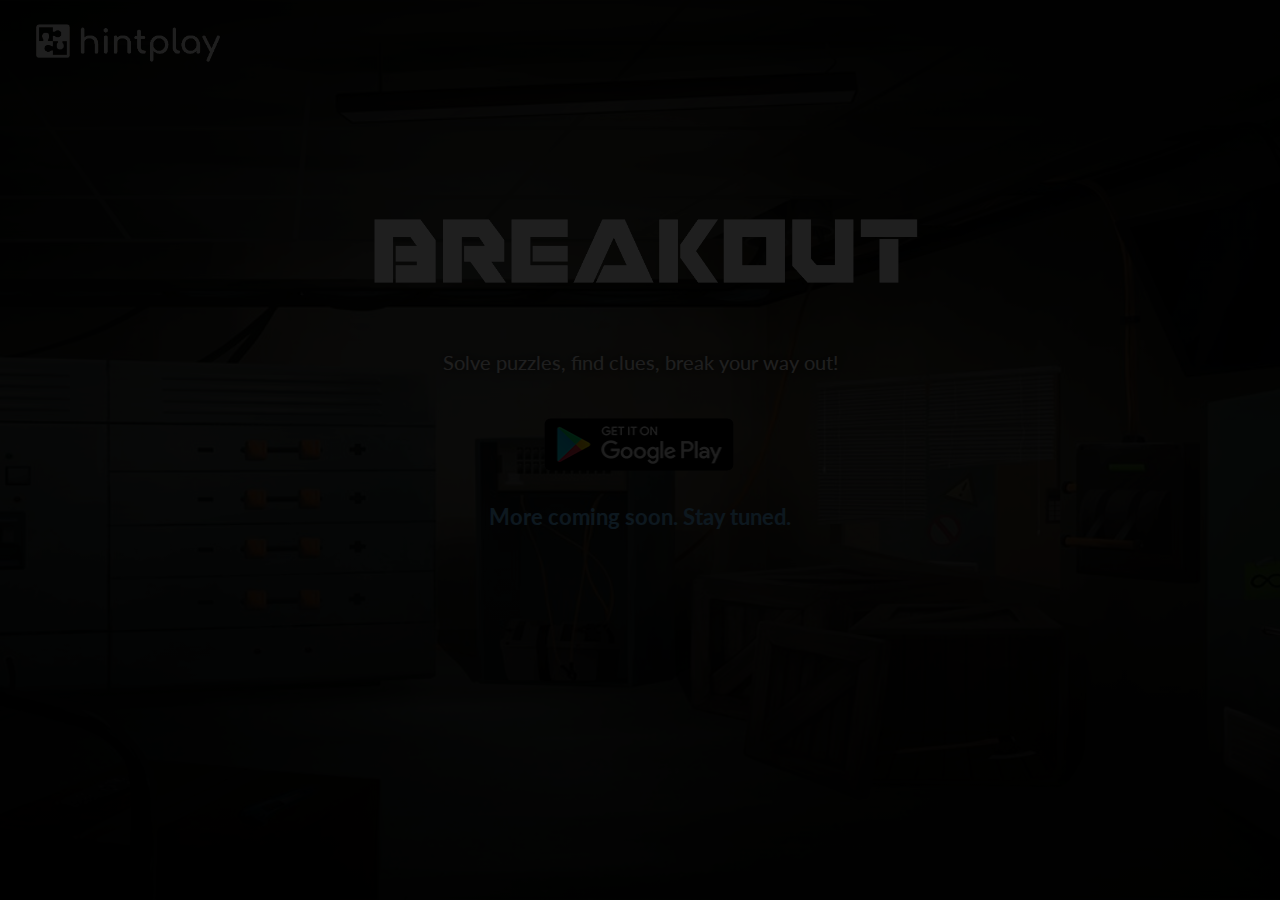
<file: index.html>
<div id="cover" style="position: fixed; height: 100%; width: 100%; top:0; left: 0; background: #000; z-index:9999;">
</div>
<!DOCTYPE html>
<html lang="en">

<head>
    <meta charset="UTF-8" />
    <meta http-equiv="X-UA-Compatible" content="IE=edge,chrome=1">
    <link rel="icon" type="image/x-icon" href="favicon.ico" />
    <title>Hintplay Games</title>
    <meta name="viewport" content="width=device-width, initial-scale=1.0">
    <meta name="keywords" content="hintplay,hint,play,games,prison,escape,puzzle,big,giant,games" />
    <meta name="author" content="Hintplay Games" />
    <link rel="stylesheet" type="text/css" href="css/container.css?" />
    <link rel="stylesheet" type="text/css" href="css/style.css" />
    <link rel="stylesheet" type="text/css" href="css/custom.css" />

    <style>
        .app-store {
            background: url(images/app-store.png) no-repeat;
            background-size: 203px 60px;
        }

        .google-play {
            background: url(images/goog-play.png) no-repeat;
            background-size: 190px 60px;
            margin-left: 10px;
        }

        .store_link {
            display: inline-block;
            width: 203px;
            height: 60px;
        }

        .img-fb {
            height: 30px;
            margin-left: -3px;
            margin-bottom: -10px;
        }

        .img-logo {
            height: 55px;
            margin-right: 5px;
            padding-top: 10px;
        }

        .img-logo-title {
            max-width: 500px;
            width: 90%;
        }

        .img-logo-title-brk {
            max-width: 600px;
            width: 90%;
            margin-top: 80px;
        }

        @media screen and (max-width: 730px) {
            .img-logo-title-brk {
                margin-top: 130px;
            }
        }


        .sl-slide-inner {
            background: #221f1f;
        }

        .adj {
            margin-bottom: 40px;
            margin-top: -100px;
        }

        #nav-title {
            color: white;
            font-size: 21px;
            padding-right: 10px;
            padding-left: 50px;
            margin-left: -50px;
            padding-top: 1px;
            margin-top: -1px;
            padding-bottom: 1px;
        }

        h2 {
            text-shadow: 0px 0px 10px #000;
        }

        p {
            text-shadow: 0px 0px 10px #000;
        }

        blockquotez p {
            margin-left: 10px;
            margin-right: 10px;
            /* #221f1f */
        }

        .prisonescape {
            font-family: 'Impact';
            font-size: 40px;
            line-height: 120%;
        }

        .escape2 {
            font-family: 'Amatic SC', cursive;
            font-size: 64px;
            line-height: 120%;
        }

        @media screen and (max-width: 660px) {
            .prisonescape {
                font-size: 26px;
            }

            .escape2 {
                font-size: 40px;
            }
        }
    </style>

    <script type="text/javascript" src="js/modernizr.custom.79639.js"></script>
    <noscript>
        <link rel="stylesheet" type="text/css" href="css/styleNoJS.css" />
    </noscript>

    <script src="https://ajax.googleapis.com/ajax/libs/jquery/1.8.2/jquery.min.js"></script>
    <script type="text/javascript">
        if (typeof jQuery == 'undefined') {
            document.write(unescape("%3Cscript src='/js/jquery-1.4.2.min.js' type='text/javascript'%3E%3C/script%3E"));
        }
    </script>


    <script type="text/javascript" src="js/jquery.ba-cond.min.js"></script>
    <script type="text/javascript" src="js/jquery.slitslider.js"></script>

</head>

<body>
    <div class="container demo-1">

        <nav id="nav-dots2" class="codrops-demos codrops-left">
            <a id="nav-title" class="demo-white nav-dot-current">
                <p><img class="img-logo" src="images/logo.png"></p>
            </a>
        </nav>

        <nav id="nav-dots" class="codrops-demos codrops-right">
            <!-- <a id="a-second" class="current-demo-white nav-dot-current" href="#">Prison Escape</a> -->
            <!--             <a id="a-gameplay" class="demo-white" href="#">Gameplay</a> -->
            <!-- <a class="demo-white" href="#">Contact Us</a>
            <span><a class="demo-whites" href="https://www.facebook.com/HintPlayGames"><img class="img-fb"
                        src="images/fb.png"></a></span>
            <span><a class="demo-whites" href="https://www.twitter.com/"><img class="img-fb"
                        src="images/tt.png"></a></span> -->
        </nav>

        <div id="slider" class="sl-slider-wrapper">

            <div class="sl-slider">

                <div class="sl-slide bg-2" data-orientation="horizontal" data-slice1-rotation="-25"
                    data-slice2-rotation="-25" data-slice1-scale="2" data-slice2-scale="2">
                    <div class="sl-slide-inner"
                        id="bg_cover"
                        style="background: linear-gradient(rgba(0, 0, 0, .8), rgba(0, 0, 0, .5), rgba(0, 0, 0, .8)), #000  no-repeat center center fixed; -webkit-background-size: cover; -moz-background-size: cover; -o-background-size: cover; background-size: cover;">
                        <h2>
                            <p><img class="img-logo-title-brk" src="images/brk.svg"></p>
                        </h2>

                        <blockquotez style="color: #fff;">


                            <p style="margin-bottom: 40px;margin-top: -150px">
                                Solve puzzles, find clues, break your way out!
                                <!-- <br><br> -->
                            </p>

                            <div ng-show="links" class="links">

<!--                                <a class="store_link app-store" href=""></a>-->

                                <a class="store_link google-play"
                                    href="https://play.google.com/store/apps/details?id=ph.mystery.escape"></a>

                            </div>

                            <b style="color: #6ec0fb;zoom: 1.1;"><br>
                                More coming soon. Stay tuned.
                            </b>
                        </blockquotez>
                    </div>
                </div>


                <!--                 <div id="slider-gameplay" class="sl-slide bg-2" data-orientation="horizontal" data-slice1-rotation="-25"
                    data-slice2-rotation="-25" data-slice1-scale="2" data-slice2-scale="2">
                    <div class="sl-slide-inner"
                        style="background: linear-gradient(rgba(0, 0, 0, .8), rgba(0, 0, 0, 0), rgba(0, 0, 0, .8)), #000 no-repeat center center;">
                        <h2>

                            <div id="gameplay_preview" class="h_iframe">
                                <iframe style="width: 100%; margin-top: -20px;" width="800" height="500"
                                    mozallowfullscreen="true"
                                    allow="autoplay; fullscreen; geolocation; microphone; camera; midi" frameborder="0"
                                    src="https://game238739.konggames.com/gamez/0023/8739/live/index.html"
                                    msallowfullscreen="true" scrolling="no" allowfullscreen="true"
                                    webkitallowfullscreen="true" id="game_drop" allowtransparency="true"></iframe>
                            </div>
                        </h2>
                    </div>
                </div> -->

                <script>
                    var check = false;
                    (function (a) { if (/(android|bb\d+|meego).+mobile|avantgo|bada\/|blackberry|blazer|compal|elaine|fennec|hiptop|iemobile|ip(hone|od)|iris|kindle|lge |maemo|midp|mmp|mobile.+firefox|netfront|opera m(ob|in)i|palm( os)?|phone|p(ixi|re)\/|plucker|pocket|psp|series(4|6)0|symbian|treo|up\.(browser|link)|vodafone|wap|windows ce|xda|xiino/i.test(a) || /1207|6310|6590|3gso|4thp|50[1-6]i|770s|802s|a wa|abac|ac(er|oo|s\-)|ai(ko|rn)|al(av|ca|co)|amoi|an(ex|ny|yw)|aptu|ar(ch|go)|as(te|us)|attw|au(di|\-m|r |s )|avan|be(ck|ll|nq)|bi(lb|rd)|bl(ac|az)|br(e|v)w|bumb|bw\-(n|u)|c55\/|capi|ccwa|cdm\-|cell|chtm|cldc|cmd\-|co(mp|nd)|craw|da(it|ll|ng)|dbte|dc\-s|devi|dica|dmob|do(c|p)o|ds(12|\-d)|el(49|ai)|em(l2|ul)|er(ic|k0)|esl8|ez([4-7]0|os|wa|ze)|fetc|fly(\-|_)|g1 u|g560|gene|gf\-5|g\-mo|go(\.w|od)|gr(ad|un)|haie|hcit|hd\-(m|p|t)|hei\-|hi(pt|ta)|hp( i|ip)|hs\-c|ht(c(\-| |_|a|g|p|s|t)|tp)|hu(aw|tc)|i\-(20|go|ma)|i230|iac( |\-|\/)|ibro|idea|ig01|ikom|im1k|inno|ipaq|iris|ja(t|v)a|jbro|jemu|jigs|kddi|keji|kgt( |\/)|klon|kpt |kwc\-|kyo(c|k)|le(no|xi)|lg( g|\/(k|l|u)|50|54|\-[a-w])|libw|lynx|m1\-w|m3ga|m50\/|ma(te|ui|xo)|mc(01|21|ca)|m\-cr|me(rc|ri)|mi(o8|oa|ts)|mmef|mo(01|02|bi|de|do|t(\-| |o|v)|zz)|mt(50|p1|v )|mwbp|mywa|n10[0-2]|n20[2-3]|n30(0|2)|n50(0|2|5)|n7(0(0|1)|10)|ne((c|m)\-|on|tf|wf|wg|wt)|nok(6|i)|nzph|o2im|op(ti|wv)|oran|owg1|p800|pan(a|d|t)|pdxg|pg(13|\-([1-8]|c))|phil|pire|pl(ay|uc)|pn\-2|po(ck|rt|se)|prox|psio|pt\-g|qa\-a|qc(07|12|21|32|60|\-[2-7]|i\-)|qtek|r380|r600|raks|rim9|ro(ve|zo)|s55\/|sa(ge|ma|mm|ms|ny|va)|sc(01|h\-|oo|p\-)|sdk\/|se(c(\-|0|1)|47|mc|nd|ri)|sgh\-|shar|sie(\-|m)|sk\-0|sl(45|id)|sm(al|ar|b3|it|t5)|so(ft|ny)|sp(01|h\-|v\-|v )|sy(01|mb)|t2(18|50)|t6(00|10|18)|ta(gt|lk)|tcl\-|tdg\-|tel(i|m)|tim\-|t\-mo|to(pl|sh)|ts(70|m\-|m3|m5)|tx\-9|up(\.b|g1|si)|utst|v400|v750|veri|vi(rg|te)|vk(40|5[0-3]|\-v)|vm40|voda|vulc|vx(52|53|60|61|70|80|81|83|85|98)|w3c(\-| )|webc|whit|wi(g |nc|nw)|wmlb|wonu|x700|yas\-|your|zeto|zte\-/i.test(a.substr(0, 4))) check = true; })(navigator.userAgent || navigator.vendor || window.opera);
                    if (check) {
                        $('#slider-gameplay').remove();
                        $('#a-gameplay').remove();
                        $('#a-second').addClass('nav-dot-current');
                        $('#a-second').addClass('current-demo-white');
                        $('#a-second').removeClass('demo-white');
                    }

                    function r(max) {
                        const bg = localStorage.getItem("bg");
                        // if(bg != null) return bg;

                        var v = Math.floor(Math.random() * max + 1);
                        localStorage.setItem("bg", v);
                        return v;
                    }

                    $( document ).ready(function() {
                        var background = "linear-gradient(rgba(0, 0, 0, .8), rgba(0, 0, 0, .5), rgba(0, 0, 0, .8)), #000 url(images/bg_hp" + r(3) + ".jpg) no-repeat center center fixed";

                        $("#bg_cover").css("background", background);
                        $("#bg_cover").css("-webkit-background-size","cover");
                        $("#bg_cover").css("-moz-background-size","cover");
                        $("#bg_cover").css("-o-background-size","cover");
                        $("#bg_cover").css("background-size","cover");
                    });
                </script>

                <div class="sl-slide bg-2" data-orientation="horizontal" data-slice1-rotation="-25"
                    data-slice2-rotation="-25" data-slice1-scale="2" data-slice2-scale="2">

                    <div class="sl-slide-inner">

                        <div class="deco" style="background-image: url(images/logo.png);"></div>

                        <!-- <h2 class="h2" style="margin-top: 290px;">WHO WE ARE</h2> -->
                        <blockquotez>
                            <p class="adj">We are a small team of independent game developers
                                <br>dedicated in creating fun, high quality games.

                                <br>
                                <br>You can follow us on
                                <a href="https://www.facebook.com/hintplaygames">Facebook</a>.
                                <br>Email us at <a href="mailto:supot...hintplay...com" title=""
                                    class="email">upot...hintplay...com</a>
                                <br>View our <a href="privacy_policy.html" target="_blank" title="">Privacy Policy</a>

                            </p>
                        </blockquotez>
                    </div>
                </div>

                <div class="sl-slide bg-2" data-orientation="horizontal" data-slice1-rotation="-25"
                    data-slice2-rotation="-25" data-slice1-scale="2" data-slice2-scale="2">

                    <div class="sl-slide-inner">
                        <a href="mailto:hi@hintplay.com">hi@hintplay.com</a>
                    </div>
                </div>

            </div>

        </div>

    </div>

    <script type="text/javascript">
        $(window).on('load', function () {
            $("#cover").fadeOut(3000);
            $(".email").each(function () {
                $(this).html($(this).html().replace("...", "@").replace(/\.\.\./g, "."));
                $(this).attr("href", $(this).attr("href").replace("...", "@").replace(/\.\.\./g, "."));

                $(this).html($(this).html().replace("upo", "suppo").replace("pot", "port"));
                $(this).attr("href", $(this).attr("href").replace("upot", "uppot").replace("pot", "port"));
            });
        });

        function newW() {
            $(window).load();
        }
        setTimeout(newW, 2000);

        $(function () {

            var Page = (function () {

                var $navArrows = $('#nav-arrows'),
                    $nav = $('#nav-dots > a'),
                    slitslider = $('#slider').slitslider({
                        onBeforeChange: function (slide, pos) {

                            $nav.removeClass('nav-dot-current');
                            $nav.eq(pos).addClass('nav-dot-current');

                            $nav.removeClass('current-demo');
                            $nav.removeClass('current-demo-white');
                            $nav.removeClass('demo');
                            $nav.removeClass('demo-white');

                            switch (pos) {
                                case 0:
                                    $nav.addClass('demo-white');
                                    $nav.eq(pos).removeClass('demo-white');
                                    $nav.eq(pos).addClass('current-demo-white');
                                    break;
                                case 1:
                                    $nav.addClass('demo-white');
                                    $nav.eq(pos).removeClass('demo-white');
                                    $nav.eq(pos).addClass('current-demo-white');
                                    break;
                                case 2:
                                    $nav.addClass('demo');
                                    $nav.eq(pos).removeClass('demo');
                                    $nav.eq(pos).addClass('current-demo');
                                    break;
                            }

                            $nav.addClass('demo-white');
                            $nav.eq(pos).removeClass('demo-white');
                            $nav.eq(pos).addClass('current-demo-white');
                        }
                    }),

                    init = function () {

                        initEvents();

                    },
                    initEvents = function () {

                        $navArrows.children(':last').on('click', function () {

                            slitslider.next();
                            return false;

                        });

                        $navArrows.children(':first').on('click', function () {

                            slitslider.previous();
                            return false;

                        });

                        $nav.each(function (i) {

                            $(this).on('click', function (event) {

                                var $dot = $(this);

                                if (!slitslider.isActive()) {

                                    $nav.removeClass('nav-dot-current');
                                    $dot.addClass('nav-dot-current');

                                }

                                slitslider.jump(i + 1);
                                return false;

                            });

                        });

                    };

                return {
                    init: init
                };

            })();

            Page.init();

        });
    </script>

    <script type="text/javascript">
        // $(function () {

        //     var Page = (function () {

        //         var $navArrows = $('#nav-arrows'),
        //             $nav = $('#nav-dots > a'),
        //             slitslider = $('#slider').slitslider({});

        //         return {
        //             init: init
        //         };

        //     })();

        // });
    </script>

    <link href='https://fonts.googleapis.com/css?family=Amatic+SC:700' rel='stylesheet' type='text/css'>

    <!-- Google tag (gtag.js) -->
    <script async src="https://www.googletagmanager.com/gtag/js?id=G-72RW8RGWWV"></script>
    <script>
        window.dataLayer = window.dataLayer || [];
        function gtag(){dataLayer.push(arguments);}
        gtag('js', new Date());

        gtag('config', 'G-72RW8RGWWV');
    </script>
</body>

</html>
</file>
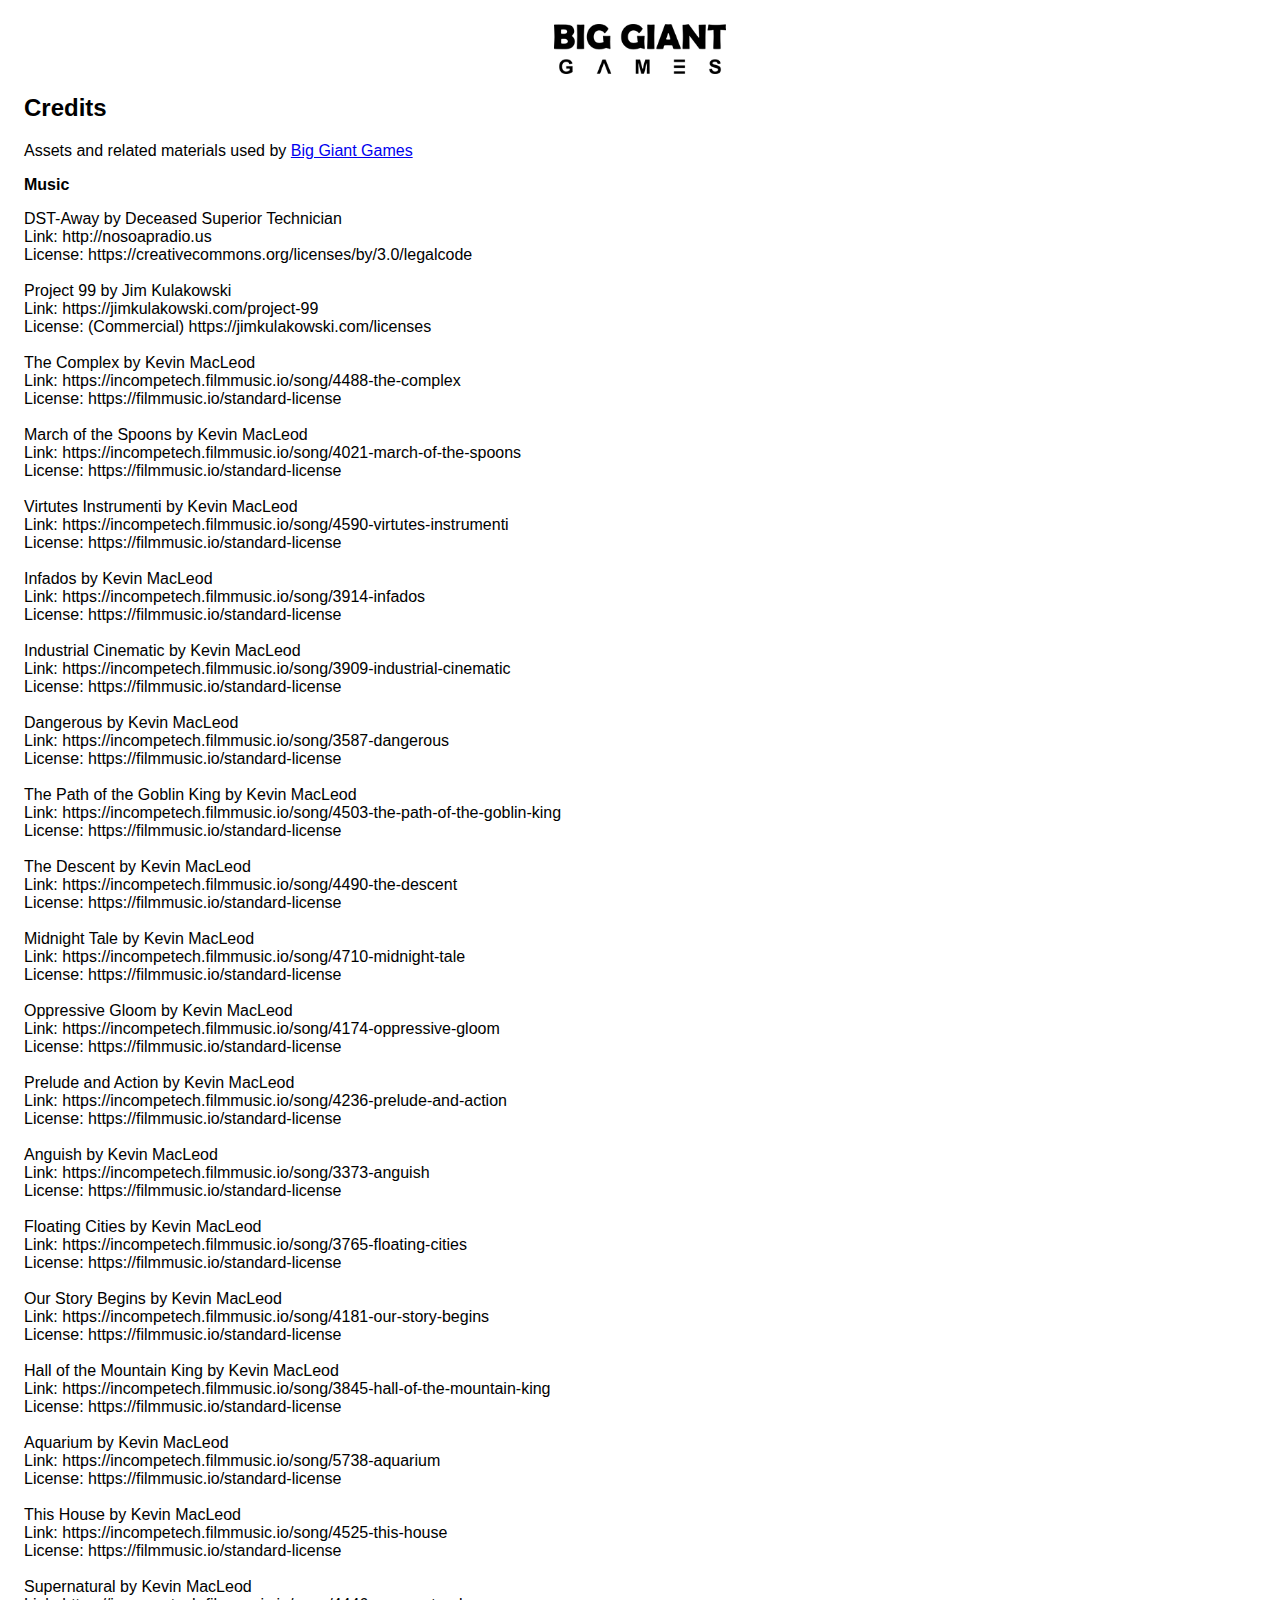
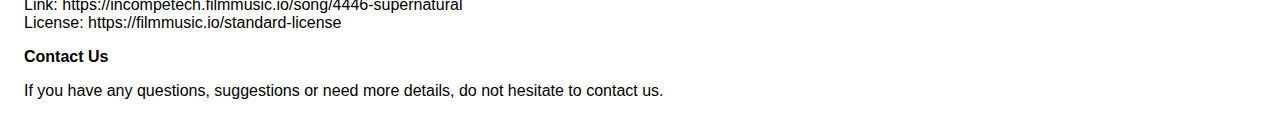
<file: credits/index.html>
<!DOCTYPE html>
<html>

<head>
    <meta charset='utf-8'>
    <meta name='viewport' content='width=device-width'>
    <meta name="robots" content="noindex, nofollow" />
    <title>Credits</title>
    
    <!-- Google tag (gtag.js) -->
    <script async src="https://www.googletagmanager.com/gtag/js?id=G-QGPPLZJ9H2"></script>
    <script>
      window.dataLayer = window.dataLayer || [];
      function gtag(){dataLayer.push(arguments);}
      gtag('js', new Date());

      gtag('config', 'G-QGPPLZJ9H2');
    </script>
    
    <style>
        body {
            font-family: 'Helvetica Neue', Helvetica, Arial, sans-serif;
            padding: 1em;
        }

        img {
            height: 50px;
            display: block;
            margin-left: auto;
            margin-right: auto;
        }
    </style>
</head>

<body>
    <img
        src="[data-uri]">
    <h2>Credits</h2>
    <p>Assets and related materials used by <a href="https://biggiant-games.com">Big Giant Games</a></p>
    <p><strong>Music</strong></p>
    <p>
        DST-Away by Deceased Superior Technician</br>
        Link: http://nosoapradio.us</br>
        License: https://creativecommons.org/licenses/by/3.0/legalcode</br>
        </br>
        Project 99 by Jim Kulakowski</br>
        Link: https://jimkulakowski.com/project-99</br>
        License: (Commercial) https://jimkulakowski.com/licenses</br>
        </br>
        The Complex by Kevin MacLeod</br>
        Link: https://incompetech.filmmusic.io/song/4488-the-complex</br>
        License: https://filmmusic.io/standard-license</br>
        </br>
        March of the Spoons by Kevin MacLeod</br>
        Link: https://incompetech.filmmusic.io/song/4021-march-of-the-spoons</br>
        License: https://filmmusic.io/standard-license</br>
        </br>
        Virtutes Instrumenti by Kevin MacLeod</br>
        Link: https://incompetech.filmmusic.io/song/4590-virtutes-instrumenti</br>
        License: https://filmmusic.io/standard-license</br>
        </br>
        Infados by Kevin MacLeod</br>
        Link: https://incompetech.filmmusic.io/song/3914-infados</br>
        License: https://filmmusic.io/standard-license</br>
        </br>
        Industrial Cinematic by Kevin MacLeod</br>
        Link: https://incompetech.filmmusic.io/song/3909-industrial-cinematic</br>
        License: https://filmmusic.io/standard-license</br>
        </br>
        Dangerous by Kevin MacLeod</br>
        Link: https://incompetech.filmmusic.io/song/3587-dangerous</br>
        License: https://filmmusic.io/standard-license</br>
        </br>
        The Path of the Goblin King by Kevin MacLeod</br>
        Link: https://incompetech.filmmusic.io/song/4503-the-path-of-the-goblin-king</br>
        License: https://filmmusic.io/standard-license</br>
        </br>
        The Descent by Kevin MacLeod</br>
        Link: https://incompetech.filmmusic.io/song/4490-the-descent</br>
        License: https://filmmusic.io/standard-license</br>
        </br>
        Midnight Tale by Kevin MacLeod</br>
        Link: https://incompetech.filmmusic.io/song/4710-midnight-tale</br>
        License: https://filmmusic.io/standard-license</br>
        </br>
        Oppressive Gloom by Kevin MacLeod</br>
        Link: https://incompetech.filmmusic.io/song/4174-oppressive-gloom</br>
        License: https://filmmusic.io/standard-license</br>
        </br>
        Prelude and Action by Kevin MacLeod</br>
        Link: https://incompetech.filmmusic.io/song/4236-prelude-and-action</br>
        License: https://filmmusic.io/standard-license</br>
        </br>
        Anguish by Kevin MacLeod</br>
        Link: https://incompetech.filmmusic.io/song/3373-anguish</br>
        License: https://filmmusic.io/standard-license</br>
        </br>
        Floating Cities by Kevin MacLeod</br>
        Link: https://incompetech.filmmusic.io/song/3765-floating-cities</br>
        License: https://filmmusic.io/standard-license</br>
        </br>
        Our Story Begins by Kevin MacLeod</br>
        Link: https://incompetech.filmmusic.io/song/4181-our-story-begins</br>
        License: https://filmmusic.io/standard-license</br>
        </br>
        Hall of the Mountain King by Kevin MacLeod</br>
        Link: https://incompetech.filmmusic.io/song/3845-hall-of-the-mountain-king</br>
        License: https://filmmusic.io/standard-license</br>
        </br>
        Aquarium by Kevin MacLeod</br>
        Link: https://incompetech.filmmusic.io/song/5738-aquarium</br>
        License: https://filmmusic.io/standard-license</br>
        </br>
        This House by Kevin MacLeod</br>
        Link: https://incompetech.filmmusic.io/song/4525-this-house</br>
        License: https://filmmusic.io/standard-license</br>
        </br>
        Supernatural by Kevin MacLeod</br>
        Link: https://incompetech.filmmusic.io/song/4446-supernatural</br>
        License: https://filmmusic.io/standard-license</br>
    </p>
    <p><strong>Contact Us</strong></p>
    <p>If you have any questions, suggestions or need more details, do not hesitate to contact us.</p>
</body>

</html>
</file>
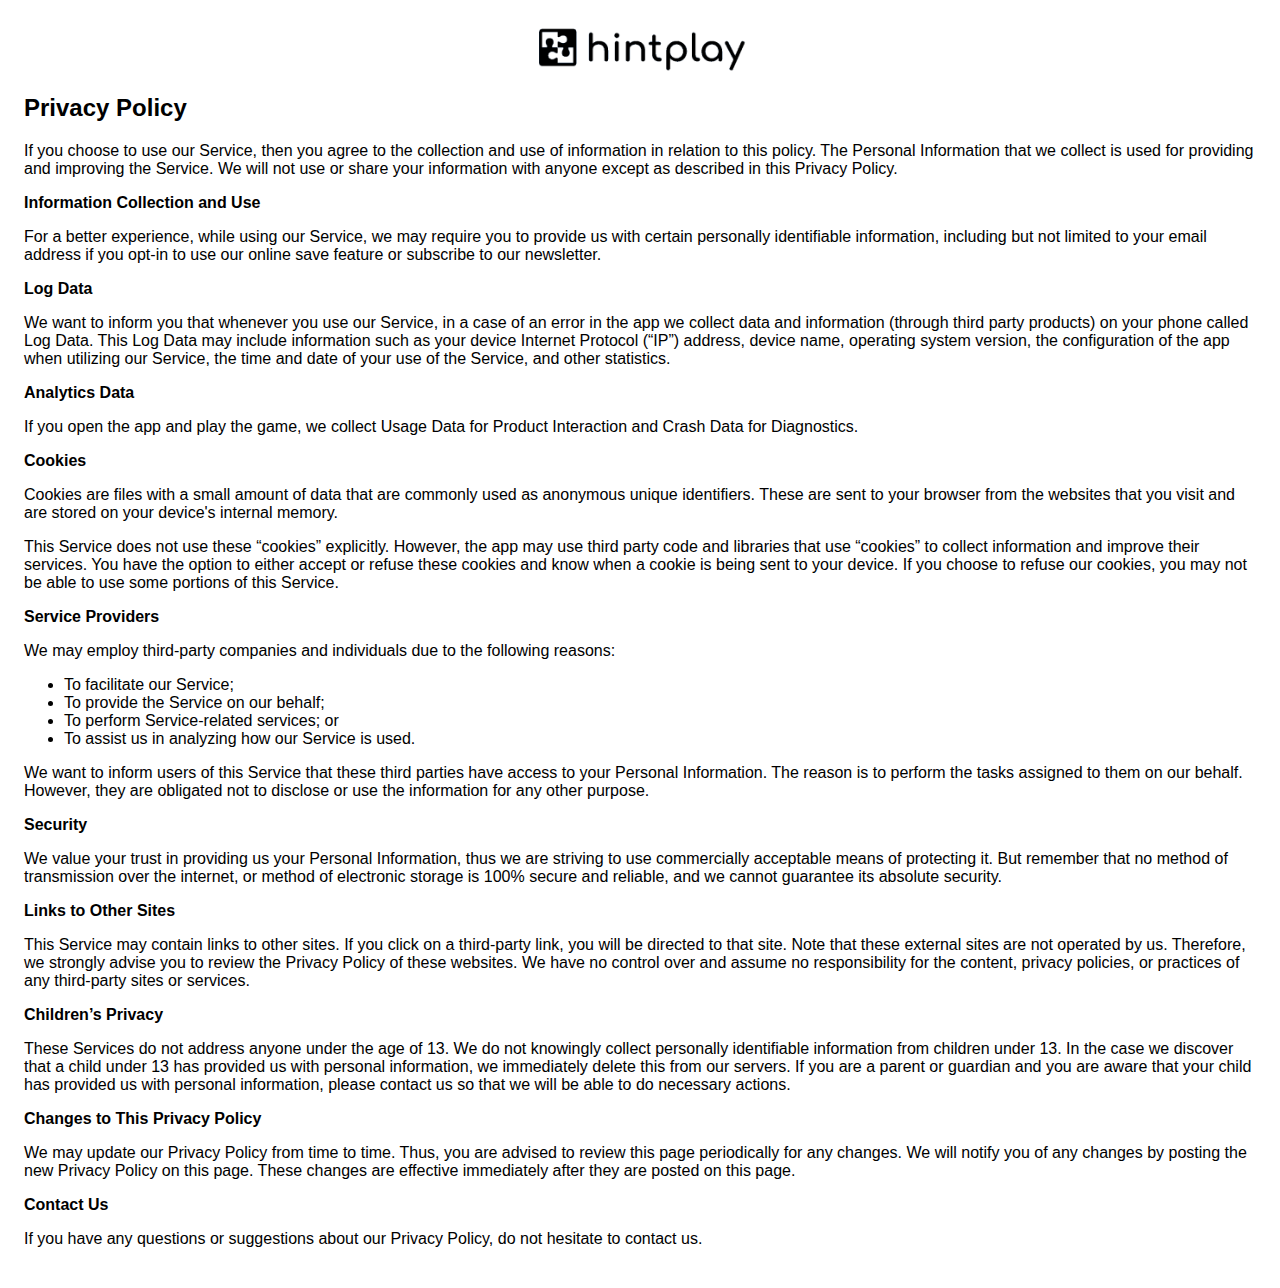
<file: privacy_policy.html>
<!DOCTYPE html>
<html>

<head>
    <meta charset='utf-8'>
    <meta name='viewport' content='width=device-width'>
    <title>Privacy Policy</title>

    <!-- Google tag (gtag.js) -->
    <script async src="https://www.googletagmanager.com/gtag/js?id=G-72RW8RGWWV"></script>
    <script>
        window.dataLayer = window.dataLayer || [];
        function gtag(){dataLayer.push(arguments);}
        gtag('js', new Date());

        gtag('config', 'G-72RW8RGWWV');
    </script>

    <style>
        body {
            font-family: 'Helvetica Neue', Helvetica, Arial, sans-serif;
            padding: 1em;
        }

        img {
            height: 50px;
            display: block;
            margin-left: auto;
            margin-right: auto;
        }
    </style>
</head>

<body>
    <img
        src="[data-uri]">
    <h2>Privacy Policy</h2>
    <p>If you choose to use our Service, then you agree to the collection and use of information in
        relation to this policy. The Personal Information that we collect is used for providing and improving
        the Service. We will not use or share your information with anyone except as described
        in this Privacy Policy.
    </p>
    <p><strong>Information Collection and Use</strong></p>
    <p>For a better experience, while using our Service, we may require you to provide us with certain
        personally identifiable information, including but not limited to
        your email address if you opt-in to use our online save feature or subscribe to our newsletter.
    </p>

    <p><strong>Log Data</strong></p>
    <p> We want to inform you that whenever you use our Service, in a case of
        an error in the app we collect data and information (through third party products) on your phone
        called Log Data. This Log Data may include information such as your device Internet Protocol (“IP”) address,
        device name, operating system version, the configuration of the app when utilizing our Service,
        the time and date of your use of the Service, and other statistics.
    </p>

    <p><strong>Analytics Data</strong></p>
    <p> If you open the app and play the game, we collect Usage Data for Product Interaction and Crash Data for
        Diagnostics.
    </p>

    <p><strong>Cookies</strong></p>
    <p>Cookies are files with a small amount of data that are commonly used as anonymous unique identifiers.
        These are sent to your browser from the websites that you visit and are stored on your device's internal
        memory.
    </p>
    <p>This Service does not use these “cookies” explicitly. However, the app may use third party code and
        libraries that use “cookies” to collect information and improve their services. You have the option to
        either accept or refuse these cookies and know when a cookie is being sent to your device. If you choose
        to refuse our cookies, you may not be able to use some portions of this Service.
    </p>
    <p><strong>Service Providers</strong></p>
    <p> We may employ third-party companies and individuals due to the following reasons:</p>
    <ul>
        <li>To facilitate our Service;</li>
        <li>To provide the Service on our behalf;</li>
        <li>To perform Service-related services; or</li>
        <li>To assist us in analyzing how our Service is used.</li>
    </ul>
    <p> We want to inform users of this Service that these third parties have access to
        your Personal Information. The reason is to perform the tasks assigned to them on our behalf. However,
        they are obligated not to disclose or use the information for any other purpose.
    </p>
    <p><strong>Security</strong></p>
    <p> We value your trust in providing us your Personal Information, thus we are striving
        to use commercially acceptable means of protecting it. But remember that no method of transmission over
        the internet, or method of electronic storage is 100% secure and reliable, and we cannot guarantee
        its absolute security.
    </p>
    <p><strong>Links to Other Sites</strong></p>
    <p>This Service may contain links to other sites. If you click on a third-party link, you will be directed
        to that site. Note that these external sites are not operated by us. Therefore, we strongly
        advise you to review the Privacy Policy of these websites. We have no control over
        and assume no responsibility for the content, privacy policies, or practices of any third-party sites
        or services.
    </p>
    <p><strong>Children’s Privacy</strong></p>
    <p>These Services do not address anyone under the age of 13. We do not knowingly collect
        personally identifiable information from children under 13. In the case we discover that a child
        under 13 has provided us with personal information, we immediately delete this from
        our servers. If you are a parent or guardian and you are aware that your child has provided us with personal
        information, please contact us so that we will be able to do necessary actions.
    </p>
    <p><strong>Changes to This Privacy Policy</strong></p>
    <p> We may update our Privacy Policy from time to time. Thus, you are advised to review
        this page periodically for any changes. We will notify you of any changes by posting
        the new Privacy Policy on this page. These changes are effective immediately after they are posted on
        this page.
    </p>
    <p><strong>Contact Us</strong></p>
    <p>If you have any questions or suggestions about our Privacy Policy, do not hesitate to contact us.</p>

</body>

</html>
</file>
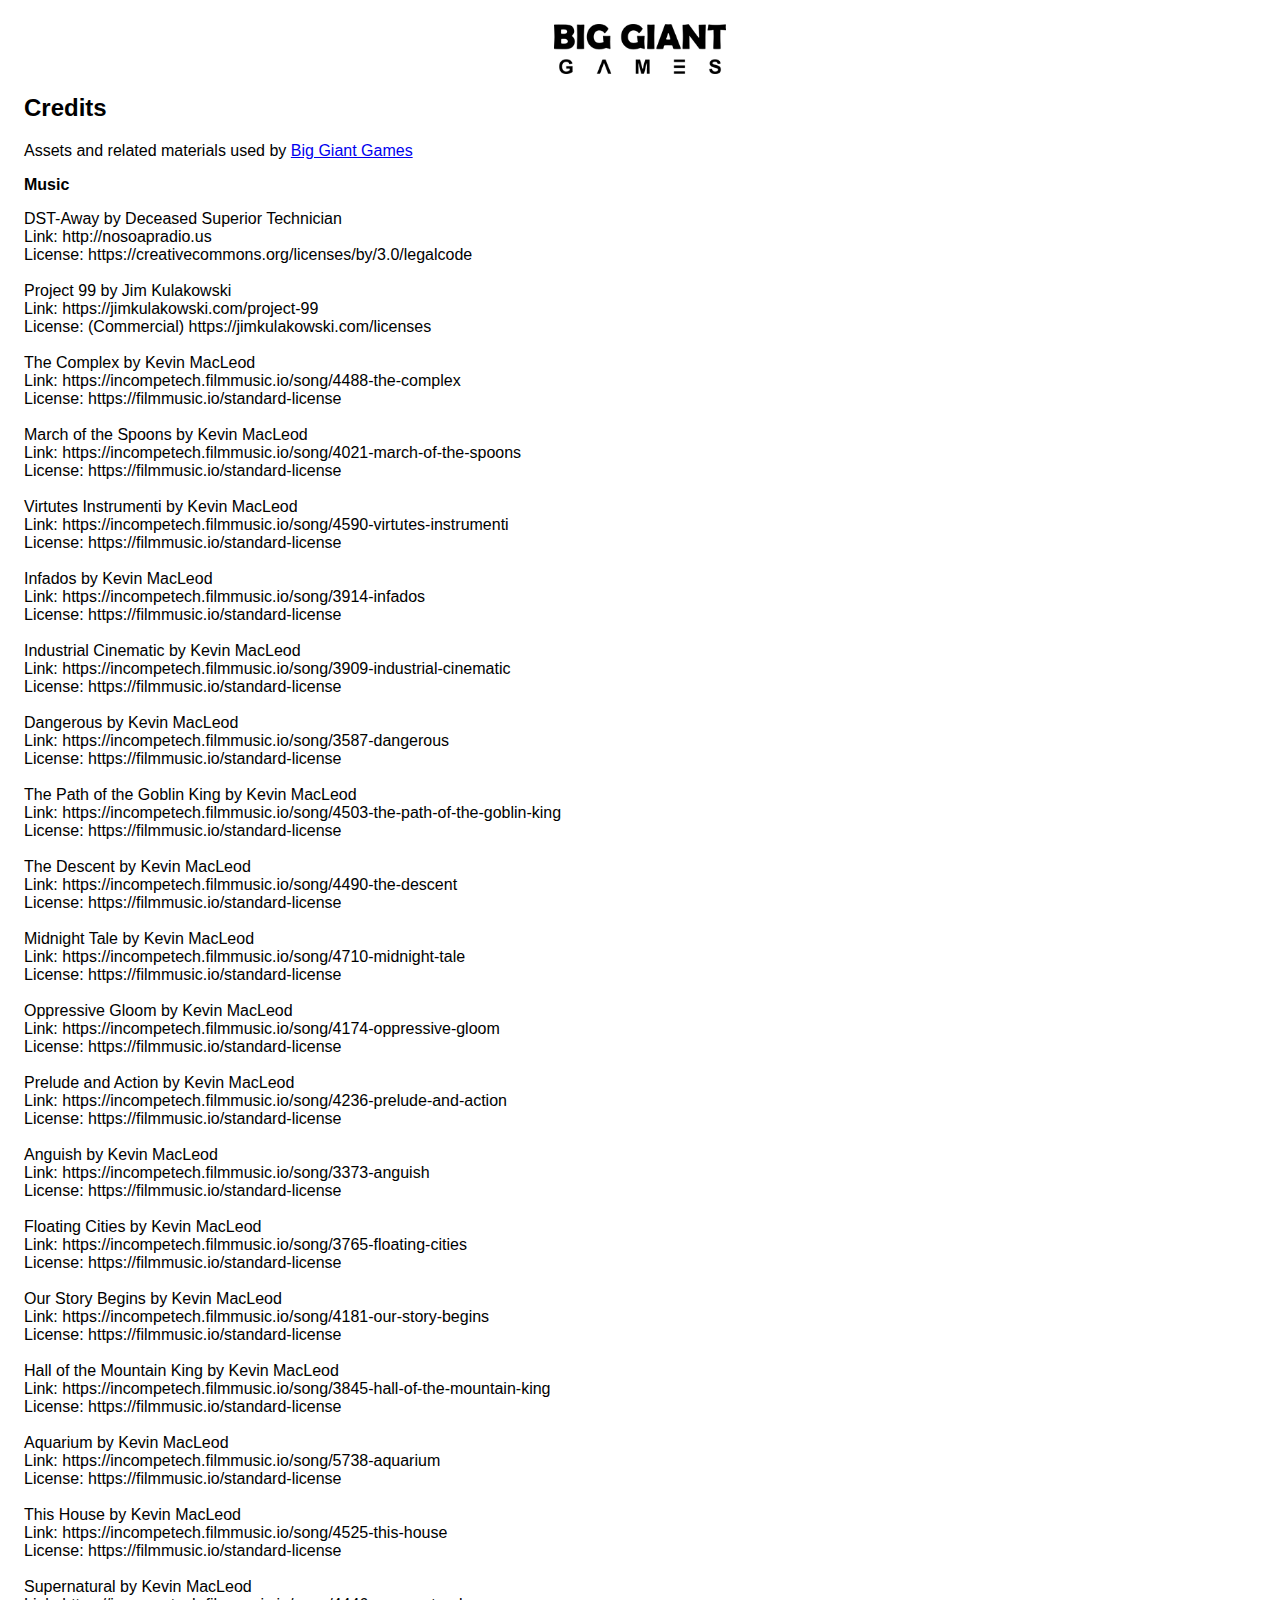
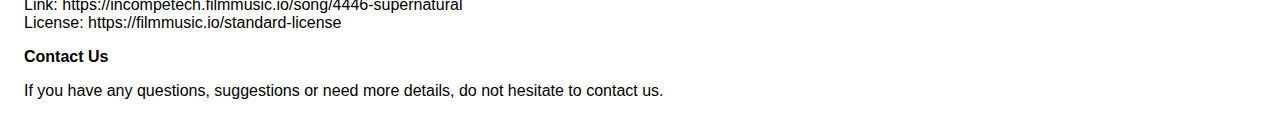
<file: credits/original_credits.html>
<!DOCTYPE html>
<html>

<head>
    <meta charset='utf-8'>
    <meta name='viewport' content='width=device-width'>
    <title>Credits</title>
    
    <!-- Google tag (gtag.js) -->
    <script async src="https://www.googletagmanager.com/gtag/js?id=G-QGPPLZJ9H2"></script>
    <script>
      window.dataLayer = window.dataLayer || [];
      function gtag(){dataLayer.push(arguments);}
      gtag('js', new Date());

      gtag('config', 'G-QGPPLZJ9H2');
    </script>
    
    <style>
        body {
            font-family: 'Helvetica Neue', Helvetica, Arial, sans-serif;
            padding: 1em;
        }

        img {
            height: 50px;
            display: block;
            margin-left: auto;
            margin-right: auto;
        }
    </style>
</head>

<body>
    <img
        src="[data-uri]">
    <h2>Credits</h2>
    <p>Assets and related materials used by <a href="https://biggiant-games.com">Big Giant Games</a></p>
    <p><strong>Music</strong></p>
    <p>
        DST-Away by Deceased Superior Technician</br>
        Link: http://nosoapradio.us</br>
        License: https://creativecommons.org/licenses/by/3.0/legalcode</br>
        </br>
        Project 99 by Jim Kulakowski</br>
        Link: https://jimkulakowski.com/project-99</br>
        License: (Commercial) https://jimkulakowski.com/licenses</br>
        </br>
        The Complex by Kevin MacLeod</br>
        Link: https://incompetech.filmmusic.io/song/4488-the-complex</br>
        License: https://filmmusic.io/standard-license</br>
        </br>
        March of the Spoons by Kevin MacLeod</br>
        Link: https://incompetech.filmmusic.io/song/4021-march-of-the-spoons</br>
        License: https://filmmusic.io/standard-license</br>
        </br>
        Virtutes Instrumenti by Kevin MacLeod</br>
        Link: https://incompetech.filmmusic.io/song/4590-virtutes-instrumenti</br>
        License: https://filmmusic.io/standard-license</br>
        </br>
        Infados by Kevin MacLeod</br>
        Link: https://incompetech.filmmusic.io/song/3914-infados</br>
        License: https://filmmusic.io/standard-license</br>
        </br>
        Industrial Cinematic by Kevin MacLeod</br>
        Link: https://incompetech.filmmusic.io/song/3909-industrial-cinematic</br>
        License: https://filmmusic.io/standard-license</br>
        </br>
        Dangerous by Kevin MacLeod</br>
        Link: https://incompetech.filmmusic.io/song/3587-dangerous</br>
        License: https://filmmusic.io/standard-license</br>
        </br>
        The Path of the Goblin King by Kevin MacLeod</br>
        Link: https://incompetech.filmmusic.io/song/4503-the-path-of-the-goblin-king</br>
        License: https://filmmusic.io/standard-license</br>
        </br>
        The Descent by Kevin MacLeod</br>
        Link: https://incompetech.filmmusic.io/song/4490-the-descent</br>
        License: https://filmmusic.io/standard-license</br>
        </br>
        Midnight Tale by Kevin MacLeod</br>
        Link: https://incompetech.filmmusic.io/song/4710-midnight-tale</br>
        License: https://filmmusic.io/standard-license</br>
        </br>
        Oppressive Gloom by Kevin MacLeod</br>
        Link: https://incompetech.filmmusic.io/song/4174-oppressive-gloom</br>
        License: https://filmmusic.io/standard-license</br>
        </br>
        Prelude and Action by Kevin MacLeod</br>
        Link: https://incompetech.filmmusic.io/song/4236-prelude-and-action</br>
        License: https://filmmusic.io/standard-license</br>
        </br>
        Anguish by Kevin MacLeod</br>
        Link: https://incompetech.filmmusic.io/song/3373-anguish</br>
        License: https://filmmusic.io/standard-license</br>
        </br>
        Floating Cities by Kevin MacLeod</br>
        Link: https://incompetech.filmmusic.io/song/3765-floating-cities</br>
        License: https://filmmusic.io/standard-license</br>
        </br>
        Our Story Begins by Kevin MacLeod</br>
        Link: https://incompetech.filmmusic.io/song/4181-our-story-begins</br>
        License: https://filmmusic.io/standard-license</br>
        </br>
        Hall of the Mountain King by Kevin MacLeod</br>
        Link: https://incompetech.filmmusic.io/song/3845-hall-of-the-mountain-king</br>
        License: https://filmmusic.io/standard-license</br>
        </br>
        Aquarium by Kevin MacLeod</br>
        Link: https://incompetech.filmmusic.io/song/5738-aquarium</br>
        License: https://filmmusic.io/standard-license</br>
        </br>
        This House by Kevin MacLeod</br>
        Link: https://incompetech.filmmusic.io/song/4525-this-house</br>
        License: https://filmmusic.io/standard-license</br>
        </br>
        Supernatural by Kevin MacLeod</br>
        Link: https://incompetech.filmmusic.io/song/4446-supernatural</br>
        License: https://filmmusic.io/standard-license</br>
    </p>
    <p><strong>Contact Us</strong></p>
    <p>If you have any questions, suggestions or need more details, do not hesitate to contact us.</p>
</body>

</html>
</file>
<file: css/container.css>
/* Style */
@import url(https://fonts.googleapis.com/css?family=Lato:300,400,700);

@font-face {
    font-family: 'AnimalsNormal';
    src: url('fonts/animals-webfont.eot');
    src: url('fonts/animals-webfont.eot?#iefix') format('embedded-opentype'),
         url('fonts/animals-webfont.woff') format('woff'),
         url('fonts/animals-webfont.ttf') format('truetype'),
         url('fonts/animals-webfont.svg#AnimalsNormal') format('svg');
    font-weight: normal;
    font-style: normal;
}

html { height: 100%; }

*,
*:after,
*:before {
	-webkit-box-sizing: border-box;
	-moz-box-sizing: border-box;
	box-sizing: border-box;
	padding: 0;
	margin: 0;
/*    vertical-align: middle;*/
}

/* Clearfix hack by Nicolas Gallagher: http://nicolasgallagher.com/micro-clearfix-hack/ */
.clearfix:after {
	content: "";
	display: table;
	clear: both;
}

body {
    font-family: 'Lato', Calibri, Arial, sans-serif;
    background: #000;
    font-weight: 300;
    font-size: 15px;
    color: #333;
    -webkit-font-smoothing: antialiased;
}

a {
	color: #50cbf5;
	text-decoration: none;
}

.container {
	width: 100%;
	position: relative;
}

.container.demo-1 {
	height: 100%;
	position: absolute;
    
    min-width: 300px;
    min-height: 570px;
}

.clr {
	clear: both;
	padding: 0;
	height: 0;
	margin: 0;
}

.main {
	width: 90%;
	margin: 0 auto;
	position: relative;
}

.container > header,
.content-wrapper {
	padding: 30px;
	width: 80%;
	max-width: 960px;
	margin: 0 auto;
}

.content-wrapper p{
	padding-top: 30px;
	line-height: 26px;
}

.container > header h1 {
	font-size: 34px;
	line-height: 38px;
	margin: 0;
	font-weight: 700;
	color: #333;
	float: left;
}

.container > header h1 span {
	display: block;
	font-size: 20px;
	font-weight: 300;
}


/* Header Style */
.codrops-top {
	line-height: 24px;
	font-size: 11px;
	background: #fff;
	background: rgba(255, 255, 255, 0.8);
	text-transform: uppercase;
	z-index: 9999;
	position: relative;
	font-family: Cambria, Georgia, serif;
	box-shadow: 1px 0px 2px rgba(0,0,0,0.2);
}

.codrops-top a {
	padding: 0px 10px;
	letter-spacing: 1px;
	color: #333;
	display: inline-block;
}

.codrops-top a:hover {
	background: rgba(255,255,255,0.6);
}

.codrops-top span.right {
	float: right;
}

.codrops-top span.right a {
	float: left;
	display: block;
}

/* Demo Buttons Style */
.codrops-left {
	float: left;
	left: 30px;
}

.codrops-right {
	float: right;
	right: 10px;
}

.codrops-demos {
	padding-top: 10px;
}

.demo-1 .codrops-demos {
	position: absolute;
	z-index: 2000;
	/*top: 30px;*/
    max-width: 1000px;
}

.codrops-demos a {
    display: inline-block;
    margin: 10px;
    color: #333;
    font-weight: 700;
    line-height: 30px;
    border-bottom: 4px solid transparent;
}

.codrops-demos a:hover {
	/*color: #90cbf5;
	border-color: #90cbf5;*/
}

.codrops-demos-white a {
    display: inline-block;
    margin: 10px;
    color: #fff;
    font-weight: 700;
    line-height: 30px;
    border-bottom: 4px solid transparent;
}

.codrops-demos a.demo,
.codrops-demos a.demo:hover {
	color: #555;
}

.codrops-demos a.demo-white,
.codrops-demos a.demo-white:hover {
	color: #ddd;
}

.codrops-demos a.current-demo,
.codrops-demos a.current-demo:hover {
	color: #555;
	border-color: #aaa;
}

.codrops-demos a.current-demo-white,
.codrops-demos a.current-demo-white:hover {
	color: #ddd;
	border-color: #aaa;
}
</file>
<file: css/style.css>
.sl-slider-wrapper {
	width: 800px;
	height: 400px;
	margin: 0 auto;
	position: relative;
	overflow: hidden;
}

.sl-slider {
	position: absolute;
	top: 0;
	left: 0;
}

/* Slide wrapper and slides */

.sl-slide,
.sl-slides-wrapper,
.sl-slide-inner {
	position: absolute;
	width: 100%;
	height: 100%;
	top: 0;
	left: 0;
} 

.sl-slide {
	z-index: 1;
}

/* The duplicate parts/slices */

.sl-content-slice {
	overflow: hidden;
	position: absolute;
	-webkit-box-sizing: content-box;
	-moz-box-sizing: content-box;
	box-sizing: content-box;
	background: #221f1f;
	-webkit-backface-visibility: hidden;
	-moz-backface-visibility: hidden;
	-o-backface-visibility: hidden;
	-ms-backface-visibility: hidden;
	backface-visibility: hidden;
	opacity : 1;
}

/* Horizontal slice */

.sl-slide-horizontal .sl-content-slice {
	width: 100%;
	height: 50%;
	left: -200px;
	-webkit-transform: translateY(0%) scale(1);
	-moz-transform: translateY(0%) scale(1);
	-o-transform: translateY(0%) scale(1);
	-ms-transform: translateY(0%) scale(1);
	transform: translateY(0%) scale(1);
}

.sl-slide-horizontal .sl-content-slice:first-child {
	top: -200px;
	padding: 200px 200px 0px 200px;
}

.sl-slide-horizontal .sl-content-slice:nth-child(2) {
	top: 50%;
	padding: 0px 200px 200px 200px;
}

/* Vertical slice */

.sl-slide-vertical .sl-content-slice {
	width: 50%;
	height: 100%;
	top: -200px;
	-webkit-transform: translateX(0%) scale(1);
	-moz-transform: translateX(0%) scale(1);
	-o-transform: translateX(0%) scale(1);
	-ms-transform: translateX(0%) scale(1);
	transform: translateX(0%) scale(1);
}

.sl-slide-vertical .sl-content-slice:first-child {
	left: -200px;
	padding: 200px 0px 200px 200px;
}

.sl-slide-vertical .sl-content-slice:nth-child(2) {
	left: 50%;
	padding: 200px 200px 200px 0px;
}

/* Content wrapper */
/* Width and height is set dynamically */
.sl-content-wrapper {
	position: absolute;
}

.sl-content {
	width: 100%;
	height: 100%;
	background: #fff;
}

/* Default styles for background colors */
.sl-slide-horizontal .sl-slide-inner {
	background: #221f1f;
}

.sl-slide-vertical .sl-slide-inner {
	background: #ccc;
}
</file>
<file: css/custom.css>
.demo-1 .sl-slider-wrapper {
	position: absolute;
	width: 100%;
	height: 100%;
	top: 0;
	left: 0;
}

.demo-2 .sl-slider-wrapper {
	width: 100%;
	height: 600px;
	overflow: hidden;
	position: relative;
}

.demo-2 .sl-slider h2,
.demo-2 .sl-slider blockquote {
	padding: 100px 30px 10px 30px;
	width: 80%;
	max-width: 960px;
	color: #fff;
	margin: 0 auto;
	position: relative;
	z-index: 100;
}

.demo-2 .sl-slider h2 {
	font-size: 100px;
	text-shadow: 0 -1px 0 rgba(0,0,0,0.2);
}

.demo-2 .sl-slider blockquote {
	font-size: 28px;
	padding-top: 10px;
	font-weight: 300;
	text-shadow: 0 -1px 0 rgba(0,0,0,0.2);
}

.demo-2 .sl-slider blockquote cite {
	font-size: 16px;
	font-weight: 700;
	font-style: normal;
	text-transform: uppercase;
	letter-spacing: 5px;
	padding-top: 30px;
	display: inline-block;
}

.demo-2 .bg-img {
	padding: 200px;
	-webkit-box-sizing: content-box;
	-moz-box-sizing: content-box;
	box-sizing: content-box;
	position: absolute;
	top: -200px;
	left: -200px;
	width: 100%;
	height: 100%;
	-webkit-background-size: cover;
	-moz-background-size: cover;
	background-size: cover;
	background-position: center center;
}

/* Custom navigation arrows */

.nav-arrows span {
	position: absolute;
	z-index: 2000;
	top: 50%;
	width: 40px;
	height: 40px;
	border: 8px solid #ddd;
	border: 8px solid rgba(150,150,150,0.4);
	text-indent: -90000px;
	margin-top: -40px;
	cursor: pointer;
	
	-webkit-transform: rotate(45deg);
	-moz-transform: rotate(45deg);
	-o-transform: rotate(45deg);
	-ms-transform: rotate(45deg);
	transform: rotate(45deg);
}

.nav-arrows span:hover {
	border-color: rgba(150,150,150,0.9);
}

.nav-arrows span.nav-arrow-prev {
	left: 5%;
	border-right: none;
	border-top: none;
}

.nav-arrows span.nav-arrow-next {
	right: 5%;
	border-left: none;
	border-bottom: none;
}

/* Custom navigation dots */

.nav-dots {
	text-align: center;
	position: absolute;
	bottom: 2%;
	height: 30px;
	width: 100%;
	left: 0;
	z-index: 1000;
}

.nav-dots span {
	display: inline-block;
	position: relative;
	width: 16px;
	height: 16px;
	border-radius: 50%;
	margin: 3px;
	background: #ddd;
	background: rgba(150,150,150,0.4);
	cursor: pointer;
	box-shadow: 
		0 1px 1px rgba(255,255,255,0.4), 
		inset 0 1px 1px rgba(0,0,0,0.1);
}

.demo-2 .nav-dots span {
	background: rgba(150,150,150,0.1);
	margin: 6px;
	-webkit-transition: all 0.2s;
	-moz-transition: all 0.2s;
	-ms-transition: all 0.2s;
	-o-transition: all 0.2s;
	transition: all 0.2s;
	box-shadow: 
		0 1px 1px rgba(255,255,255,0.4), 
		inset 0 1px 1px rgba(0,0,0,0.1),
		0 0 0 2px rgba(255,255,255,0.5);
}

.demo-2 .nav-dots span.nav-dot-current,
.demo-2 .nav-dots span:hover {
	box-shadow: 
		0 1px 1px rgba(255,255,255,0.4), 
		inset 0 1px 1px rgba(0,0,0,0.1),
		0 0 0 5px rgba(255,255,255,0.5);
}

.nav-dots span.nav-dot-current:after {
	content: "";
	position: absolute;
	width: 10px;
	height: 10px;
	top: 3px;
	left: 3px;
	border-radius: 50%;
	background: rgba(255,255,255,0.8);
}

/* Content elements */

.demo-1 [data-icon]:after {
    content: attr(data-icon);
    font-family: 'AnimalsNormal';
	color: #999;
	text-shadow: 0 0 1px #999;
	position: absolute;
	width: 220px;
	height: 220px;
	line-height: 220px;
	text-align: center;
	font-size: 100px;
	top: 50%;
	left: 50%;
	margin: -110px 0 0 -110px;
	box-shadow: inset 0 0 0 10px #f7f7f7;
	border-radius: 50%;
}

.demo-1 .sl-slide h2 {
	color: #000;
	text-shadow: 0 0 1px #000;
	padding: 20px;
	position: absolute;
	font-size: 34px;
	font-weight: 700;
	letter-spacing: 13px;
	text-transform: uppercase;
	width: 80%;
	left: 10%;
	text-align: center;
	line-height: 50px;
	top: 90px;
	margin: 0 0 -120px 0;
}

.demo-1 .sl-slide blockquotez {
	position: absolute;
	width: 100%;
	text-align: center;
	left: 0;
	font-weight: 400;
    font-size: 20px;
    line-height: 25px;
	height: 70px;
	color: #fff;
	/*color: #8b8b8b;*/
	z-index: 2;
	/*bottom: 50%;*/
	padding: 0;
	top: 500px;
}

.demo-1 .sl-slide span {
	position: absolute;
	width: 100%;
	text-align: center;
	left: 0;
	font-weight: 400;
	font-size: 14px;
	line-height: 20px;
	height: 70px;
	color: #8b8b8b;
	z-index: 2;
	bottom: 50%;
	margin: 0 0 -200px 0;
	padding: 0;
}

.demo-1 .sl-slide blockquote p{
	margin: 0 auto;
	width: 60%;
	max-width: 400px;
	position: relative;
}

.demo-1 .sl-slide blockquote p:before {
	color: #f0f0f0;
	color: rgba(244,244,244,0.65);
	font-family: "Bookman Old Style", Bookman, Garamond, serif;
	position: absolute;
	line-height: 60px;
	width: 75px;
	height: 75px;
	font-size: 200px;
	z-index: -1;
	left: -80px;
	top: 35px;
	content: '\201C';
}

.demo-1 .sl-slide blockquote cite {
	font-size: 10px;
	padding-top: 10px;
	display: inline-block;
	font-style: normal;
	text-transform: uppercase;
	letter-spacing: 4px;
}

/* Custom background colors for slides in first demo */

/* First Slide */
.demo-1 .bg-1 .sl-slide-inner,
.demo-1 .bg-1 .sl-content-slice {
	background: #fff;
}

/* Second Slide */
.demo-1 .bg-2 .sl-slide-inner,
.demo-1 .bg-2 .sl-content-slice {
}

.deco {
	background-repeat: no-repeat;
    background-size: cover;
    background-position: center center;
    
	width: 340px;
	height: 340px;
    /*
	border: 2px dashed #ddd;
	border: 2px dashed
    */
    /* rgba(150,150,150,0.4); */
	position: absolute;
	/* bottom: 45%; */
	left: 52%;
	margin: 0 0 0 -178px;
/*
	border-radius: 50%;
    box-shadow: 2px 2px 1px #222;
*/
}

.rounded {
	width: 200px;
	height: 200px;
	margin: 0 0 0 -110px;
	border-radius: 50%;
/*    box-shadow: -1px 2px 2px 1px #000;*/
}

.demo-1 .bg-2 [data-icon]:after,
.demo-1 .bg-2 h2 {
	color: #fff;
}

.demo-1 .bg-2 blockquote:before {
	color: #222;
}

/* Third Slide */
.demo-1 .bg-3 .sl-slide-inner,
.demo-1 .bg-3 .sl-content-slice {
	background: #db84ad;
}

.demo-1 .bg-3 .deco {
	border-color: #fff;
	border-color: rgba(255,255,255,0.5);
}

.demo-1 .bg-3 [data-icon]:after {
	color: #fff;
	text-shadow: 0 0 1px #fff;
	box-shadow: inset 0 0 0 10px #b55381;
}

.demo-1 .bg-3 h2,
.demo-1 .bg-3 blockquote{
	color: #fff;
	text-shadow: 0px 1px 1px rgba(0,0,0,0.3);
}

.demo-1 .bg-3 blockquote:before {
	color: #c46c96;
}

/* Forth Slide */
.demo-1 .bg-4 .sl-slide-inner,
.demo-1 .bg-4 .sl-content-slice {
	background: #5bc2ce;
}

.demo-1 .bg-4 .deco {
	border-color: #379eaa;
}

.demo-1 .bg-4 [data-icon]:after {
	text-shadow: 0 0 1px #277d87;
	color: #277d87;
}

.demo-1 .bg-4 h2,
.demo-1 .bg-4 blockquote{
	color: #fff;
	text-shadow: 1px 1px 1px rgba(0,0,0,0.2);
}

.demo-1 .bg-4 blockquote:before {
	color: #379eaa;
}

/* Fifth Slide */
.demo-1 .bg-5 .sl-slide-inner,
.demo-1 .bg-5 .sl-content-slice {
	background: #ffeb41;
}

.demo-1 .bg-5 .deco {
	border-color: #ECD82C;
}

.demo-1 .bg-5 .deco:after {
	color: #000;
	text-shadow: 0 0 1px #000;
}

.demo-1 .bg-5 h2,
.demo-1 .bg-5 blockquote{
	color: #000;
	text-shadow: 1px 1px 1px rgba(0,0,0,0.1);
}

.demo-1 .bg-5 blockquote:before {
	color: #ecd82c;
}

.demo-2 .bg-img-1 {
	background-image: url(/web/20190209100217im_/https://biggiant-games.com/images/1.jpg);
}
.demo-2 .bg-img-2 {
	background-image: url(/web/20190209100217im_/https://biggiant-games.com/images/2.jpg);
}
.demo-2 .bg-img-3 {
	background-image: url(/web/20190209100217im_/https://biggiant-games.com/images/3.jpg);
}
.demo-2 .bg-img-4 {
	background-image: url(/web/20190209100217im_/https://biggiant-games.com/images/4.jpg);
}
.demo-2 .bg-img-5 {
	background-image: url(/web/20190209100217im_/https://biggiant-games.com/images/5.jpg);
}

/* Animations for content elements */

.sl-trans-elems .deco{
	-webkit-animation: 1s ease-out both, fadeIn 1s ease-out both;
	-moz-animation: 1s ease-out both, fadeIn 1s ease-out both;
	-o-animation: 1s ease-out both, fadeIn 1s ease-out both;
	-ms-animation: 1s ease-out both, fadeIn 1s ease-out both;
	animation: 1s ease-out both, fadeIn 1s ease-out both;
}
.sl-trans-elems h2{
	-webkit-animation: moveUp 1s ease-in-out both;
	-moz-animation: moveUp 1s ease-in-out both;
	-o-animation: moveUp 1s ease-in-out both;
	-ms-animation: moveUp 1s ease-in-out both;
	animation: moveUp 1s ease-in-out both;
}
.sl-trans-elems blockquote{
	-webkit-animation: fadeIn 0.5s linear 0.5s both;
	-moz-animation: fadeIn 0.5s linear 0.5s both;
	-o-animation: fadeIn 0.5s linear 0.5s both;
	-ms-animation: fadeIn 0.5s linear 0.5s both;
	animation: fadeIn 0.5s linear 0.5s both;
}
.sl-trans-back-elems .deco{
	-webkit-animation: scaleDown 1s ease-in-out both;
	-moz-animation: scaleDown 1s ease-in-out both;
	-o-animation: scaleDown 1s ease-in-out both;
	-ms-animation: scaleDown 1s ease-in-out both;
	animation: scaleDown 1s ease-in-out both;
}
.sl-trans-back-elems h2{
	-webkit-animation: fadeOut 1s ease-in-out both;
	-moz-animation: fadeOut 1s ease-in-out both;
	-o-animation: fadeOut 1s ease-in-out both;
	-ms-animation: fadeOut 1s ease-in-out both;
	animation: fadeOut 1s ease-in-out both;
}
.sl-trans-back-elems blockquote{
	-webkit-animation: fadeOut 1s linear both;
	-moz-animation: fadeOut 1s linear both;
	-o-animation: fadeOut 1s linear both;
	-ms-animation: fadeOut 1s linear both;
	animation: fadeOut 1s linear both;
}
@-webkit-keyframes roll{
	0% {-webkit-transform: translateX(500px) rotate(360deg);}
	100% {-webkit-transform: translateX(0px) rotate(0deg);}
}
@-moz-keyframes roll{
	0% {-moz-transform: translateX(500px) rotate(360deg); opacity: 0;}
	100% {-moz-transform: translateX(0px) rotate(0deg); opacity: 1;}
}
@-o-keyframes roll{
	0% {-o-transform: translateX(500px) rotate(360deg); opacity: 0;}
	100% {-o-transform: translateX(0px) rotate(0deg); opacity: 1;}
}
@-ms-keyframes roll{
	0% {-ms-transform: translateX(500px) rotate(360deg); opacity: 0;}
	100% {-ms-transform: translateX(0px) rotate(0deg); opacity: 1;}
}
@keyframes roll{
	0% {transform: translateX(500px) rotate(360deg); opacity: 0;}
	100% {transform: translateX(0px) rotate(0deg); opacity: 1;}
}
@-webkit-keyframes moveUp{
	0% {-webkit-transform: translateY(40px);}
	100% {-webkit-transform: translateY(0px);}
}
@-moz-keyframes moveUp{
	0% {-moz-transform: translateY(40px);}
	100% {-moz-transform: translateY(0px);}
}
@-o-keyframes moveUp{
	0% {-o-transform: translateY(40px);}
	100% {-o-transform: translateY(0px);}
}
@-ms-keyframes moveUp{
	0% {-ms-transform: translateY(40px);}
	100% {-ms-transform: translateY(0px);}
}
@keyframes moveUp{
	0% {transform: translateY(40px);}
	100% {transform: translateY(0px);}
}
@-webkit-keyframes fadeIn{
	0% {opacity: 0;}
	100% {opacity: 1;}
}
@-moz-keyframes fadeIn{
	0% {opacity: 0;}
	100% {opacity: 1;}
}
@-o-keyframes fadeIn{
	0% {opacity: 0;}
	100% {opacity: 1;}
}
@-ms-keyframes fadeIn{
	0% {opacity: 0;}
	100% {opacity: 1;}
}
@keyframes fadeIn{
	0% {opacity: 0;}
	100% {opacity: 1;}
}
@-webkit-keyframes scaleDown{
	0% {-webkit-transform: scale(1);}
	100% {-webkit-transform: scale(0.5);}
}
@-moz-keyframes scaleDown{
	0% {-moz-transform: scale(1);}
	100% {-moz-transform: scale(0.5);}
}
@-o-keyframes scaleDown{
	0% {-o-transform: scale(1);}
	100% {-o-transform: scale(0.5);}
}
@-ms-keyframes scaleDown{
	0% {-ms-transform: scale(1);}
	100% {-ms-transform: scale(0.5);}
}
@keyframes scaleDown{
	0% {transform: scale(1);}
	100% {transform: scale(0.5);}
}
@-webkit-keyframes fadeOut{
	0% {opacity: 1;}
	100% {opacity: 0;}
}
@-moz-keyframes fadeOut{
	0% {opacity: 1;}
	100% {opacity: 0;}
}
@-o-keyframes fadeOut{
	0% {opacity: 1;}
	100% {opacity: 0;}
}
@-ms-keyframes fadeOut{
	0% {opacity: 1;}
	100% {opacity: 0;}
}
@keyframes fadeOut{
	0% {opacity: 1;}
	100% {opacity: 0;}
}



.deco {
	width: 300px;
	height: 70px;
	bottom: 55%;
}

/* Media Queries for custom slider */

@media screen and (max-width: 660px) {
    
	.demo-1 .deco {
		width: 300px;
		height: 70px;
		margin-left: -150px;
		margin-bottom: 50px;
	}
    
	.demo-1 .rounded {
		width: 160px;
		height: 160px;
		margin-left: -85px;
		margin-bottom: 50px;
	}

	.demo-1 [data-icon]:after {
		width: 110px;
		height: 110px;
		line-height: 110px;
		font-size: 40px;
		margin: -55px 0 0 -55px;
	}

	.demo-1 .sl-slide blockquotez {
		margin-bottom: -120px;
	}

	.demo-1 .sl-slide h2 {
		line-height: 22px;
		font-size: 18px;
		margin-bottom: -40px;
		letter-spacing: 8px;
	}

	.demo-1 .sl-slide blockquotez p:before {
		line-height: 10px;
		width: 40px;
		height: 40px;
		font-size: 120px;
		left: -45px;
	}

	.demo-1 .sl-slide blockquotez p {
		font-size: 16px;
	}

	.demo-1 .sl-slide blockquote p {
		font-size: 16px;
	}

	.demo-2 .sl-slider-wrapper {
		height: 500px;
	}

	.demo-2 .sl-slider h2 {
		font-size: 36px;
	}

	.demo-2 .sl-slider blockquotez {
		font-size: 16px;
	}

    #nav-title {
        display: none;
	}
	
    .demo-1 .codrops-demos {
        max-width: 250px;
	}

	.container.demo-1 {
		min-height: 700px;
	}

	.deco {
		bottom: 45%;
	}

}


@media screen and (max-width: 1300px) {
    .demo-1 .codrops-demos {
        max-width: 500px;
    }
    
    .img-logo-title {
    }
}
</file>
<file: css/styleNoJS.css>
.sl-slider-wrapper {
	overflow: visible !important;
	margin: 0 auto;
}

/* Slide wrapper and slides */

.sl-slider,
.sl-slide,
.sl-slides-wrapper,
.sl-slide-inner {
	position: relative;
	width: 100%;
	height: 100%;
	background: #fff;
} 

.demo-1 .sl-slide blockquote {
	width: 50%;
	left: 25%;
}

.demo-2 .bg-img {
	padding: 0;
	top: 0;
	left: 0;
}

.nav-arrows,
.nav-dots {
	display: none;
}
</file>
